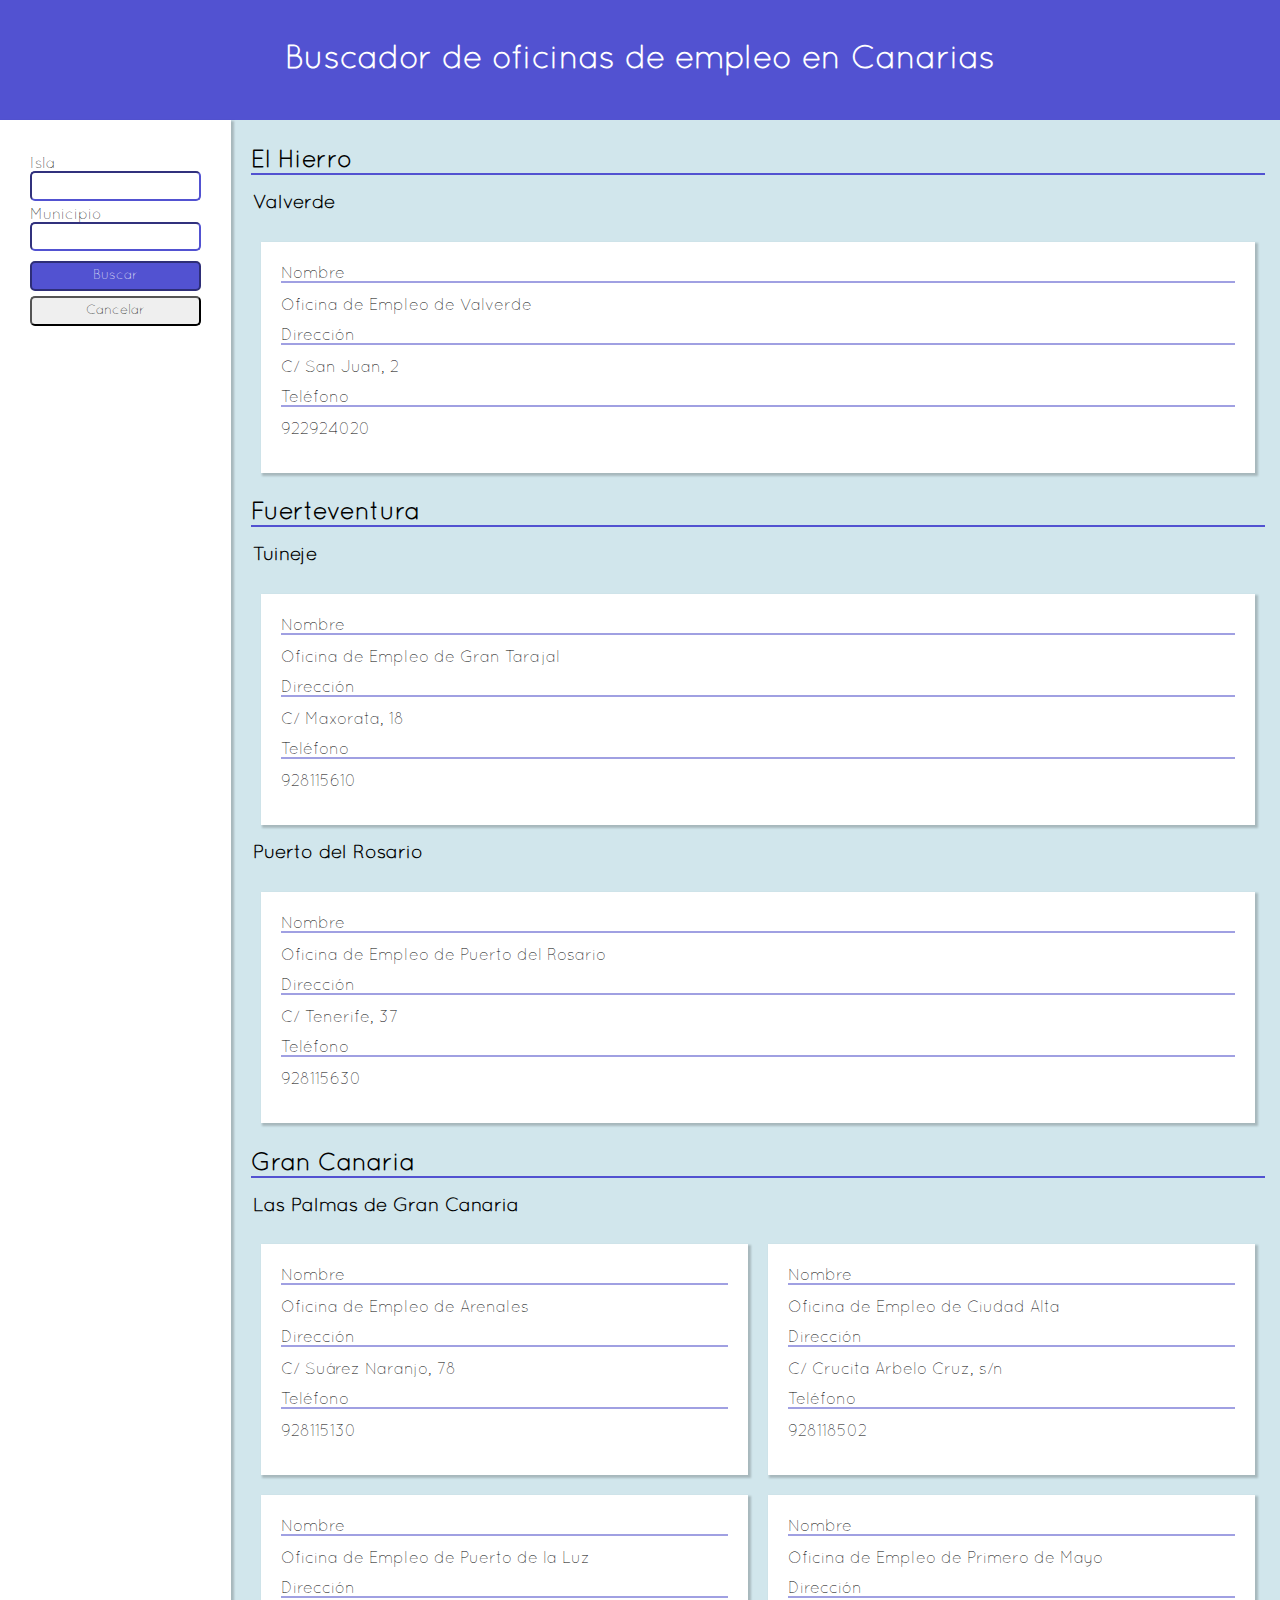
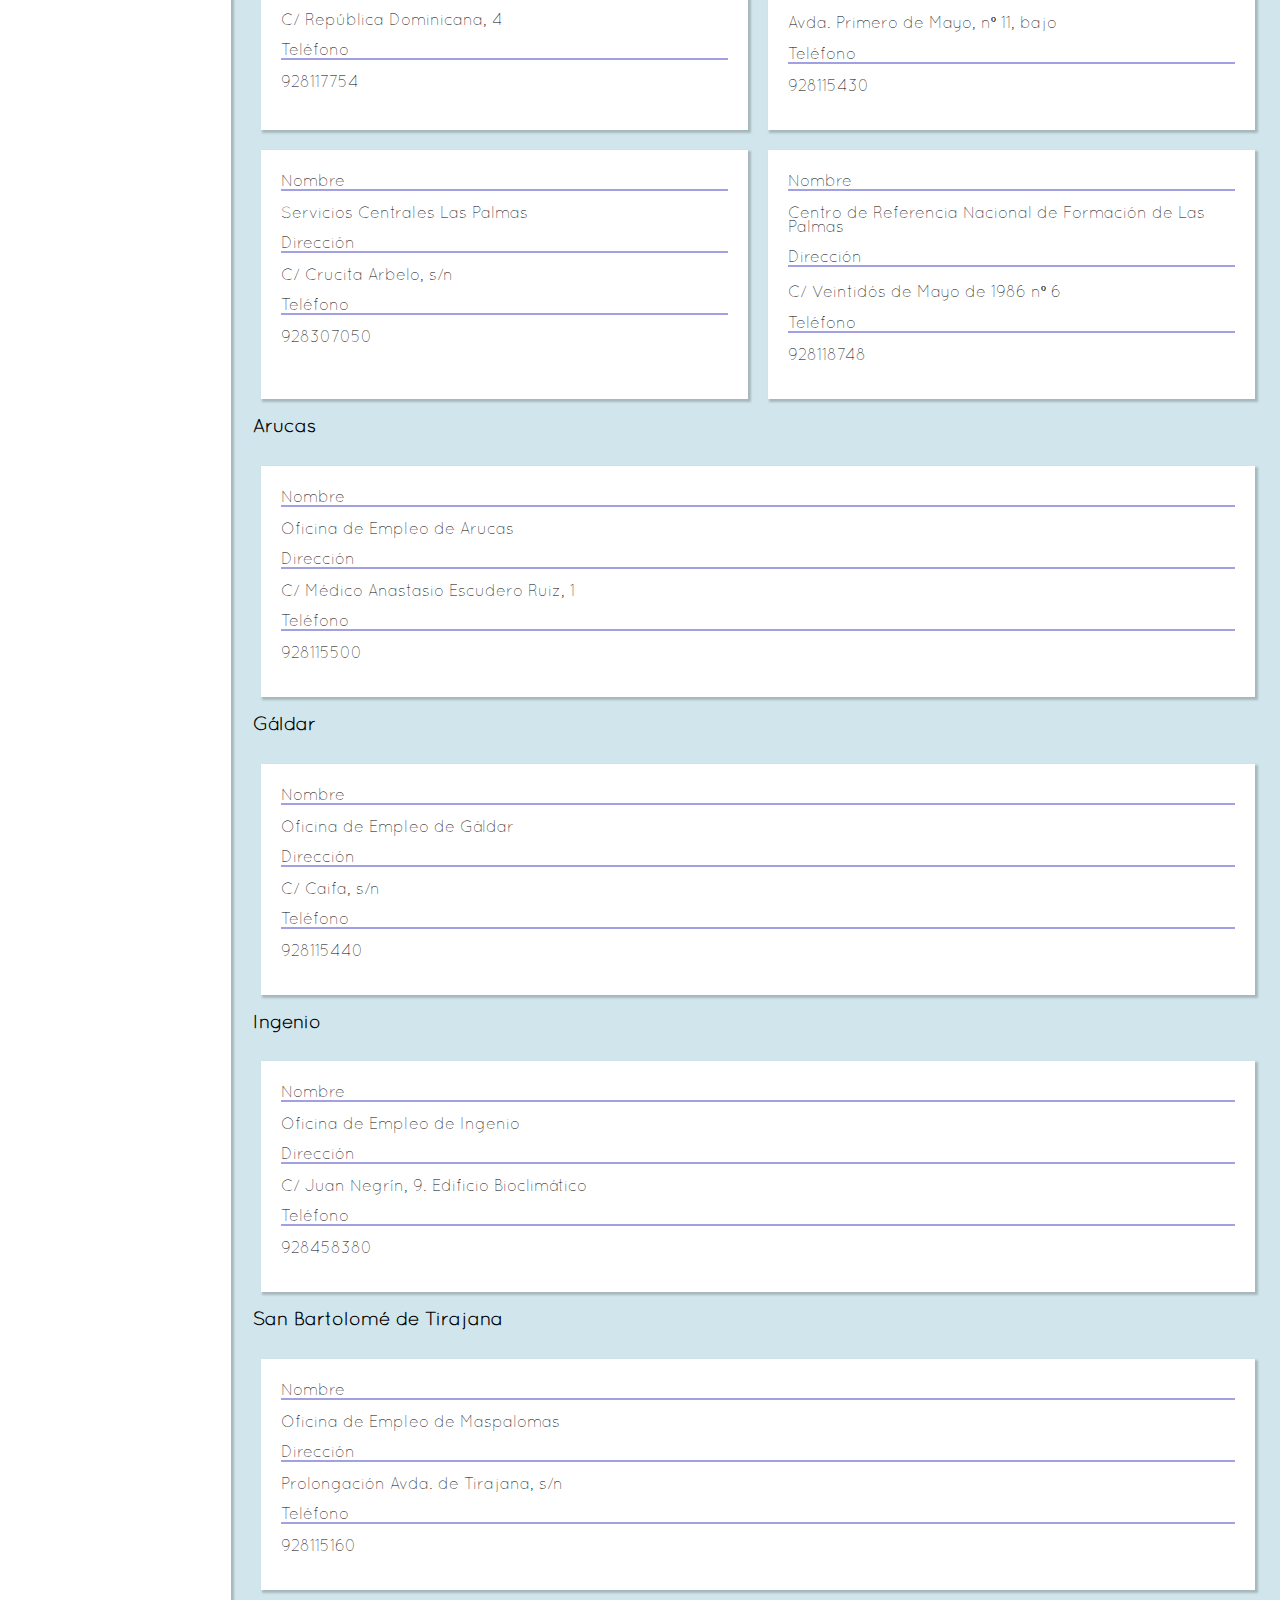
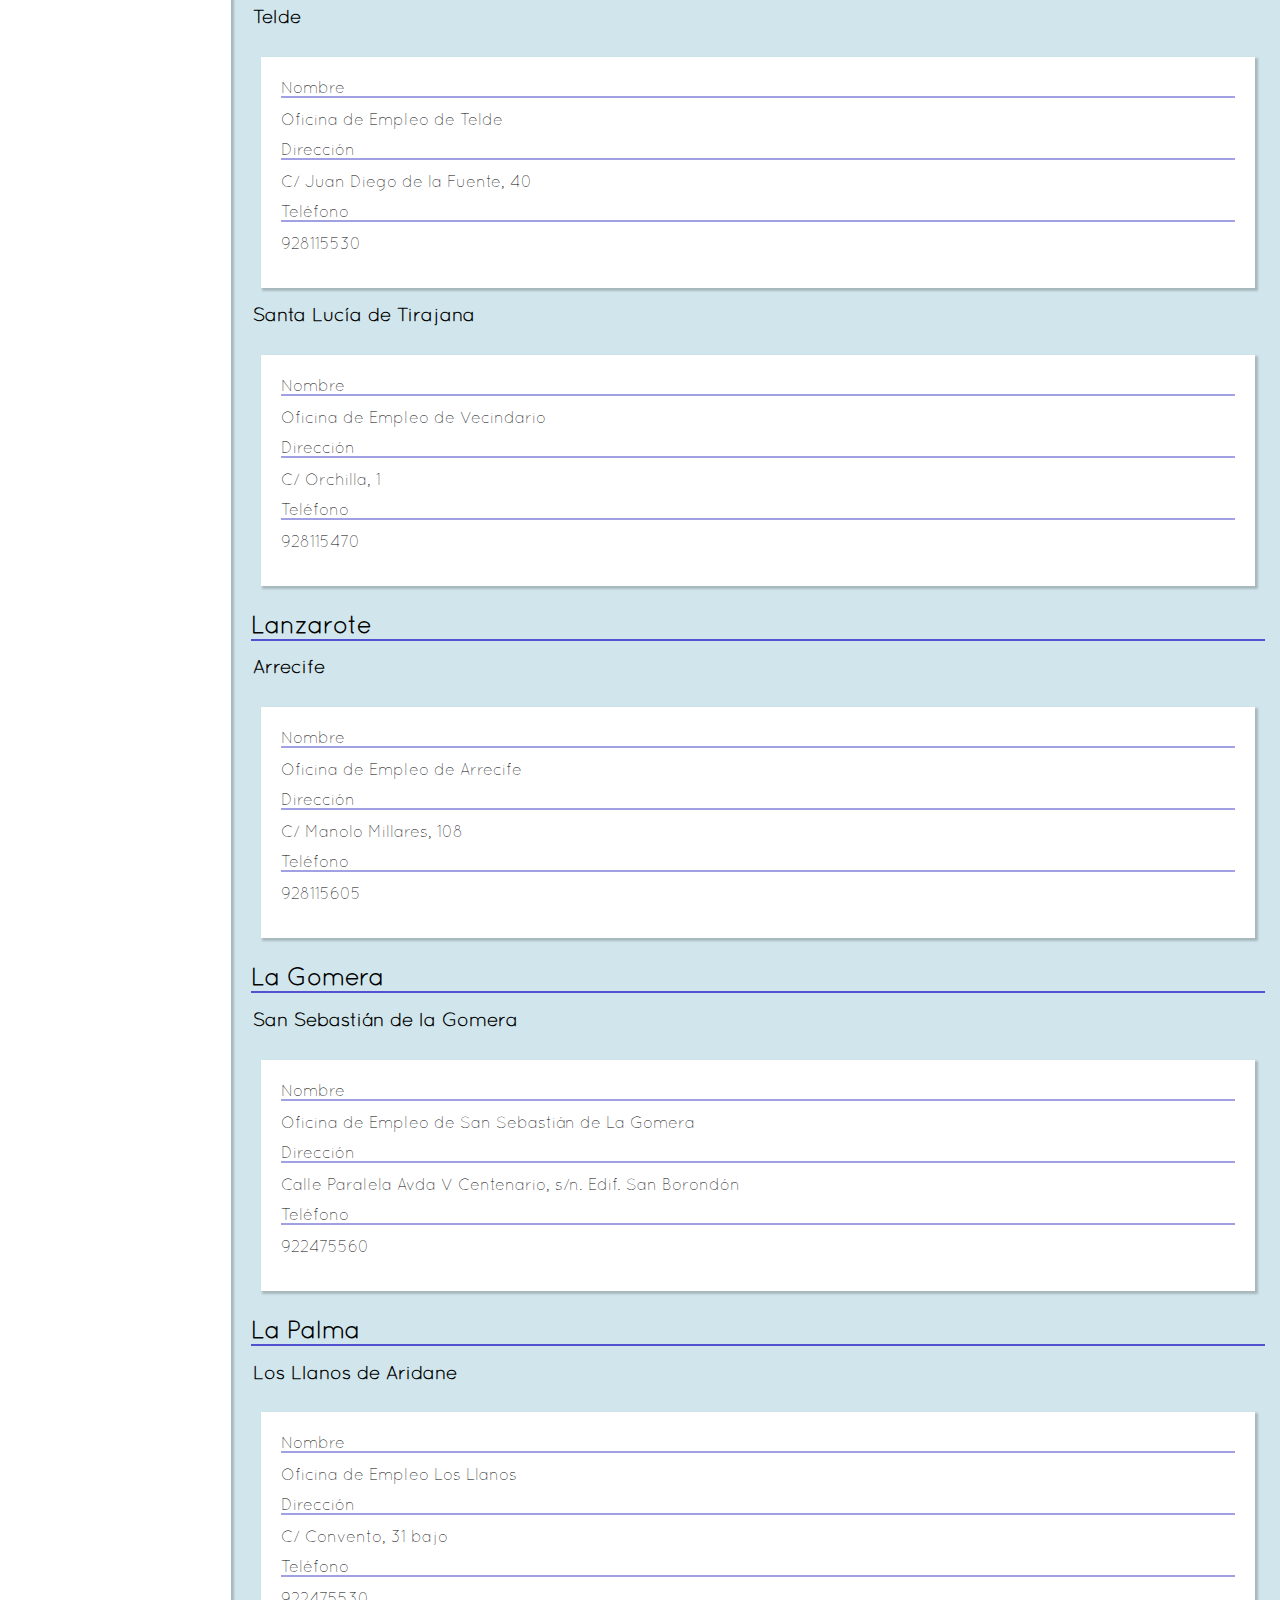
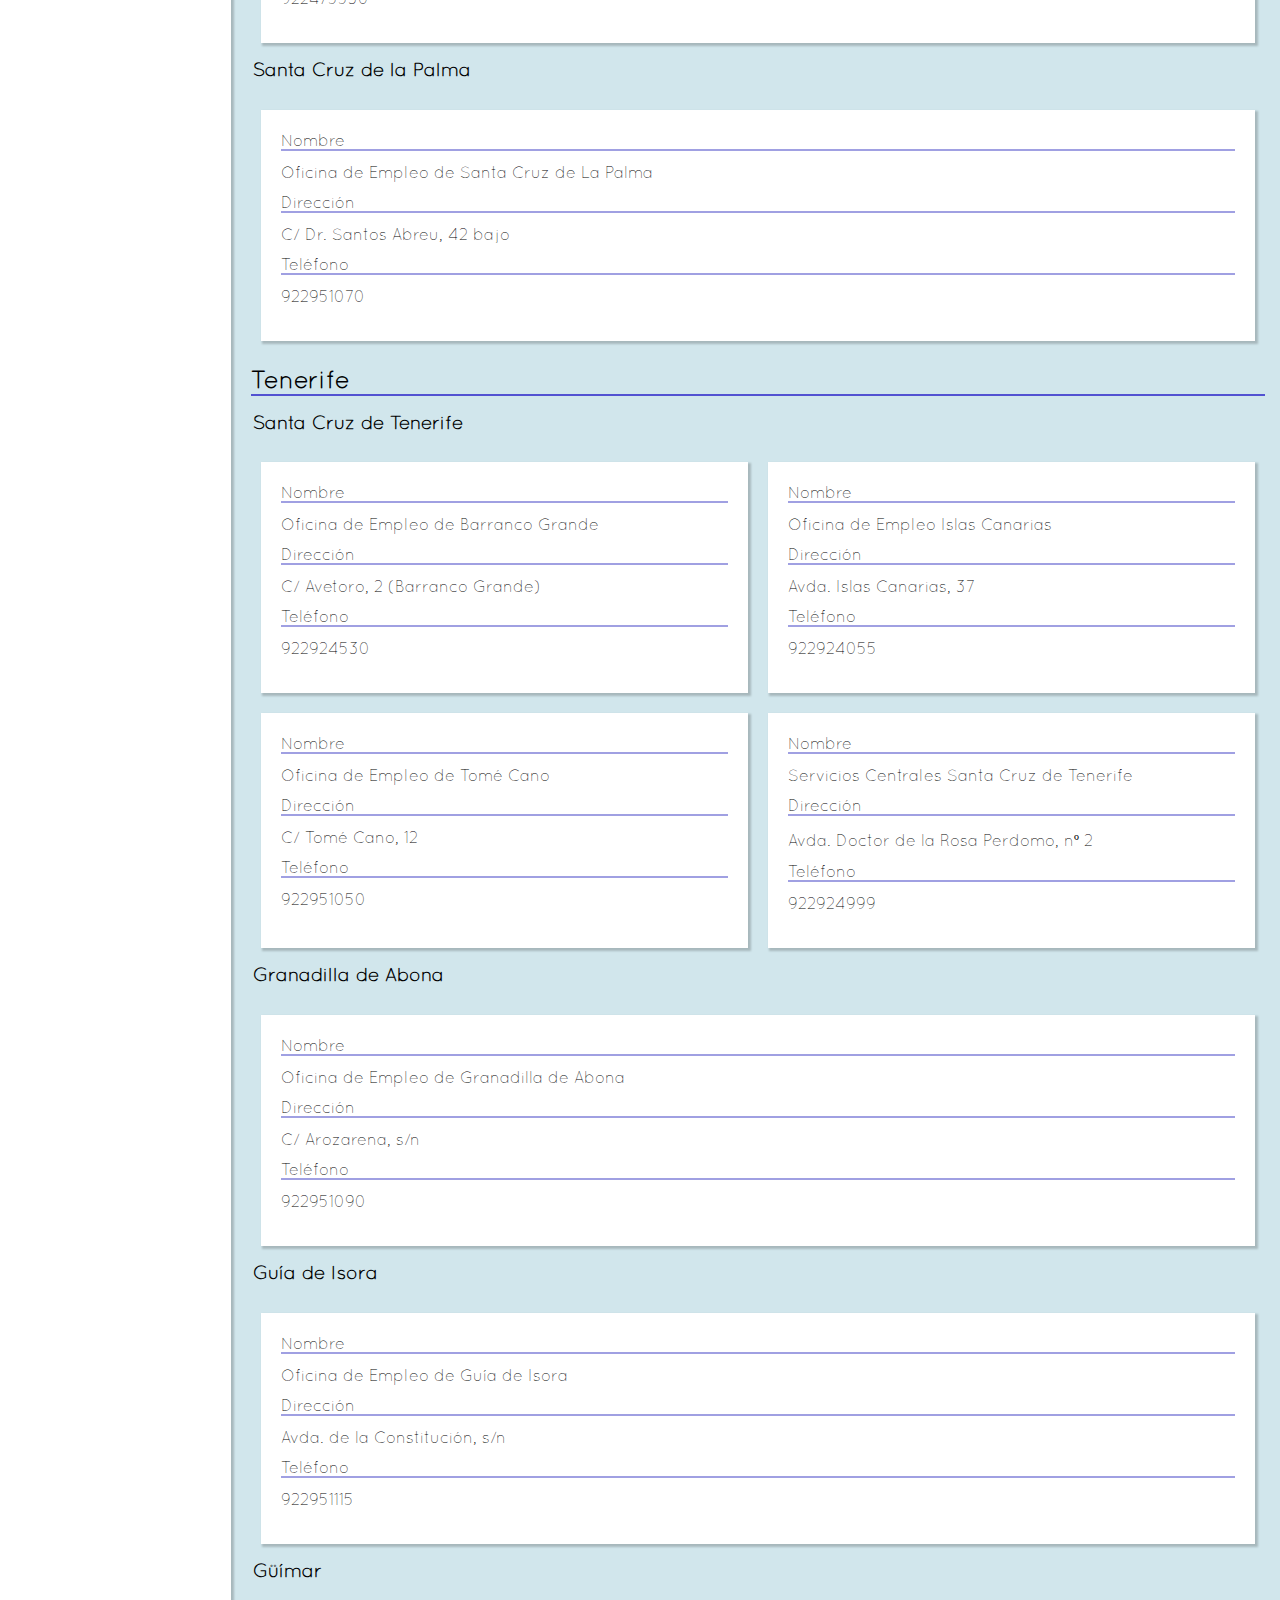
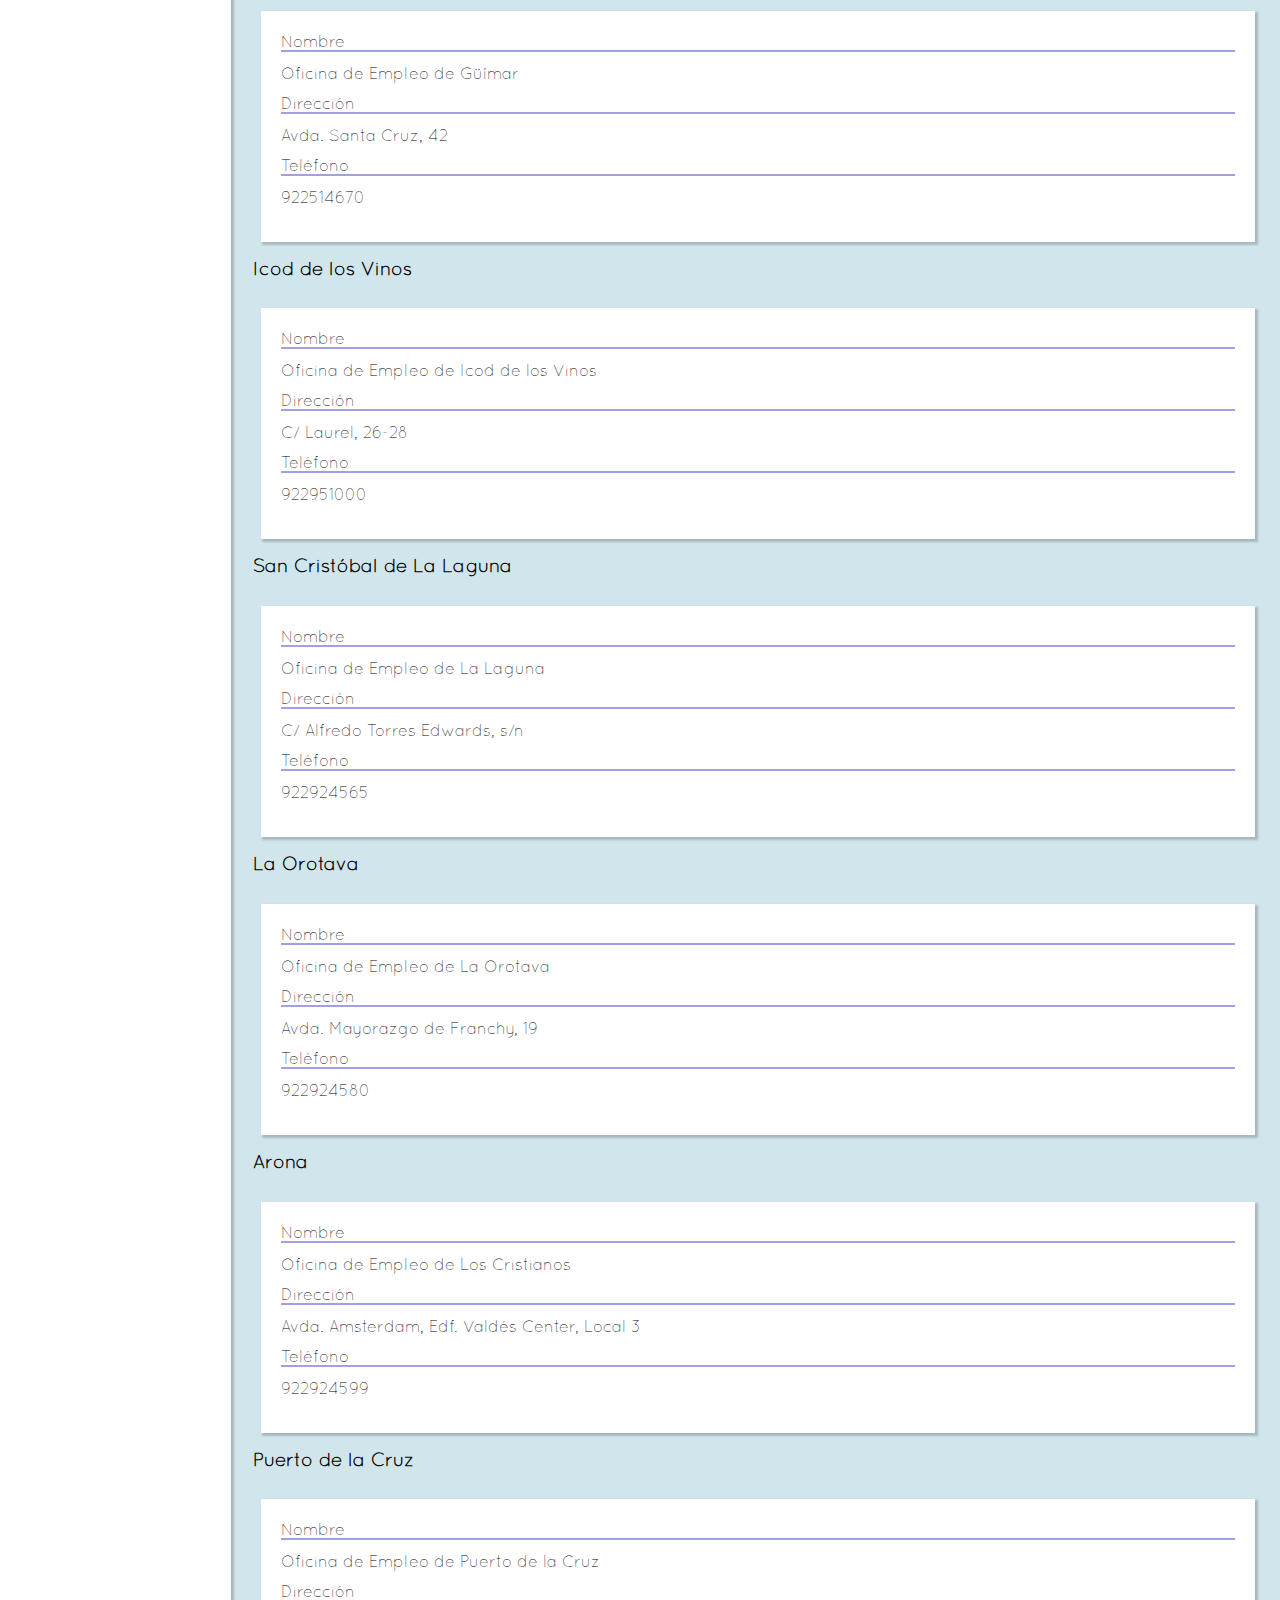
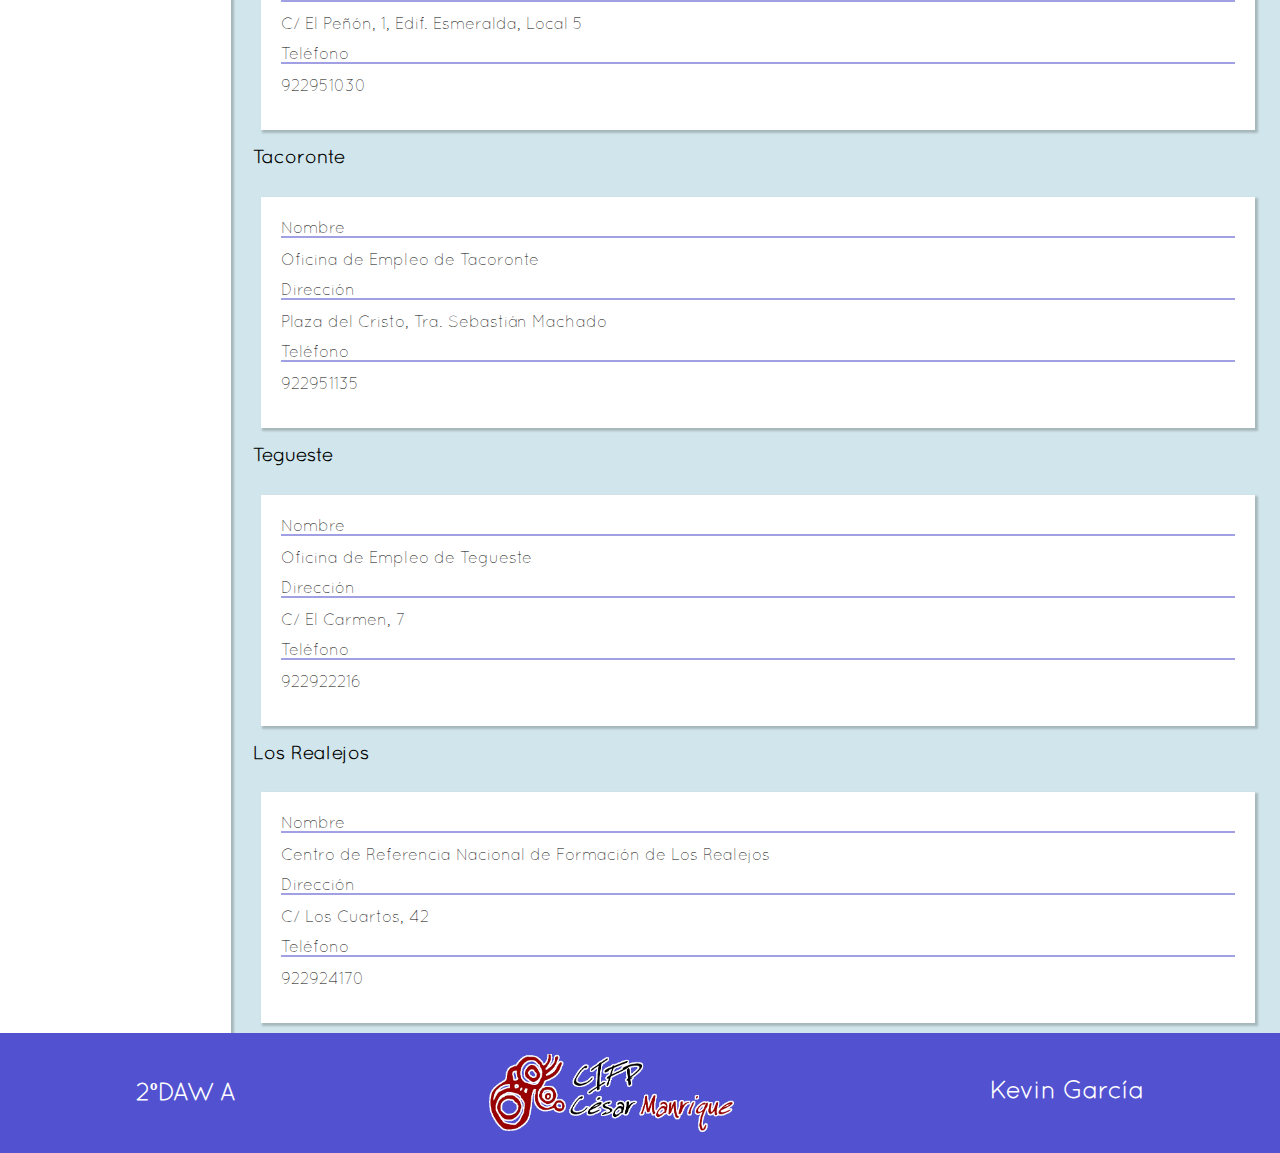
<file: index.html>
<!DOCTYPE html>
<html lang="es">

<head>
    <meta charset="UTF-8">
    <meta name="viewport" content="width=device-width, initial-scale=1.0">
    <link rel="stylesheet" href="./css/main.css">
    <title>U04P01: Oficinas de empleo de Canarias</title>
</head>

<body>
    <header>
        <h1>Buscador de oficinas de empleo en Canarias</h1>
    </header>
    <nav>
        <div class="busqueda">
            <label>Isla</label>
            <input type="text" minlength="5" id="isla">
            <label>Municipio</label>
            <input type="text" minlength="5" id="municipio">
        </div>
        <div class="botones">
            <button type="button" id="bBuscar" class="botonEspe">Buscar</button>
            <button type="button" id="bCancelar">Cancelar</button>
        </div>
    </nav>
    <main id="contenido">

    </main>
    <footer>
        <h2>2ºDAW A</h2><img src="./img/logo.png">
        <h2>Kevin García</h2>
    </footer>
    <script src="./js/main.js" type="module"></script>
</body>

</html>
</file>
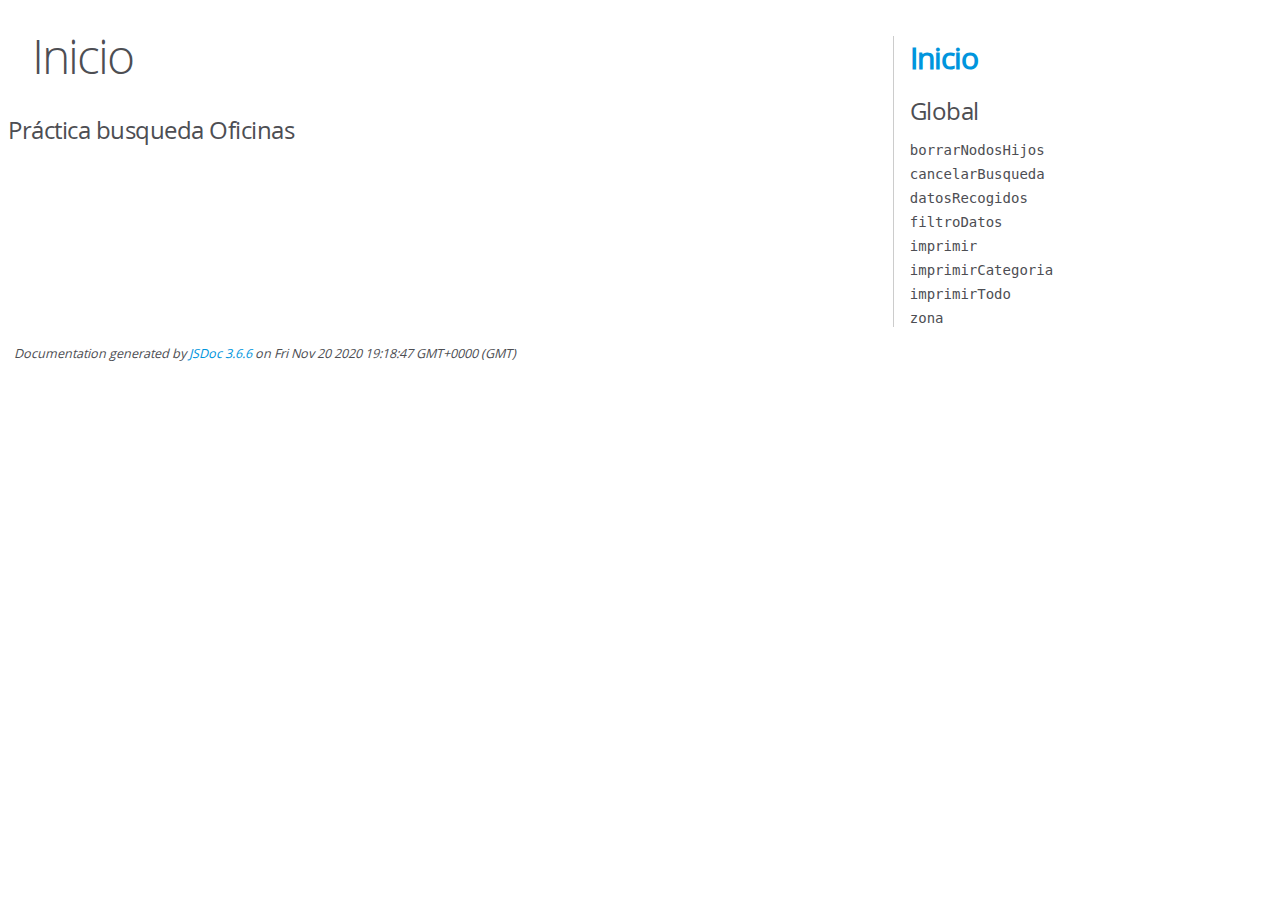
<file: out/index.html>
<!DOCTYPE html>
<html lang="en">
<head>
    <meta charset="utf-8">
    <title>JSDoc: Home</title>

    <script src="scripts/prettify/prettify.js"> </script>
    <script src="scripts/prettify/lang-css.js"> </script>
    <!--[if lt IE 9]>
      <script src="//html5shiv.googlecode.com/svn/trunk/html5.js"></script>
    <![endif]-->
    <link type="text/css" rel="stylesheet" href="styles/prettify-tomorrow.css">
    <link type="text/css" rel="stylesheet" href="styles/jsdoc-default.css">
</head>

<body>

<div id="main">
    <h1 class="page-title">Inicio</h1>
    <h3>Práctica busqueda Oficinas</h3>
</div>

<nav>
    <h2><a href="index.html">Inicio</a></h2><h3>Global</h3><ul><li><a href="global.html#borrarNodosHijos">borrarNodosHijos</a></li><li><a href="global.html#cancelarBusqueda">cancelarBusqueda</a></li><li><a href="global.html#datosRecogidos">datosRecogidos</a></li><li><a href="global.html#filtroDatos">filtroDatos</a></li><li><a href="global.html#imprimir">imprimir</a></li><li><a href="global.html#imprimirCategoria">imprimirCategoria</a></li><li><a href="global.html#imprimirTodo">imprimirTodo</a></li><li><a href="global.html#zona">zona</a></li></ul>
</nav>

<br class="clear">

<footer>
    Documentation generated by <a href="https://github.com/jsdoc/jsdoc">JSDoc 3.6.6</a> on Fri Nov 20 2020 19:18:47 GMT+0000 (GMT)
</footer>

<script> prettyPrint(); </script>
<script src="scripts/linenumber.js"> </script>
</body>
</html>
</file>
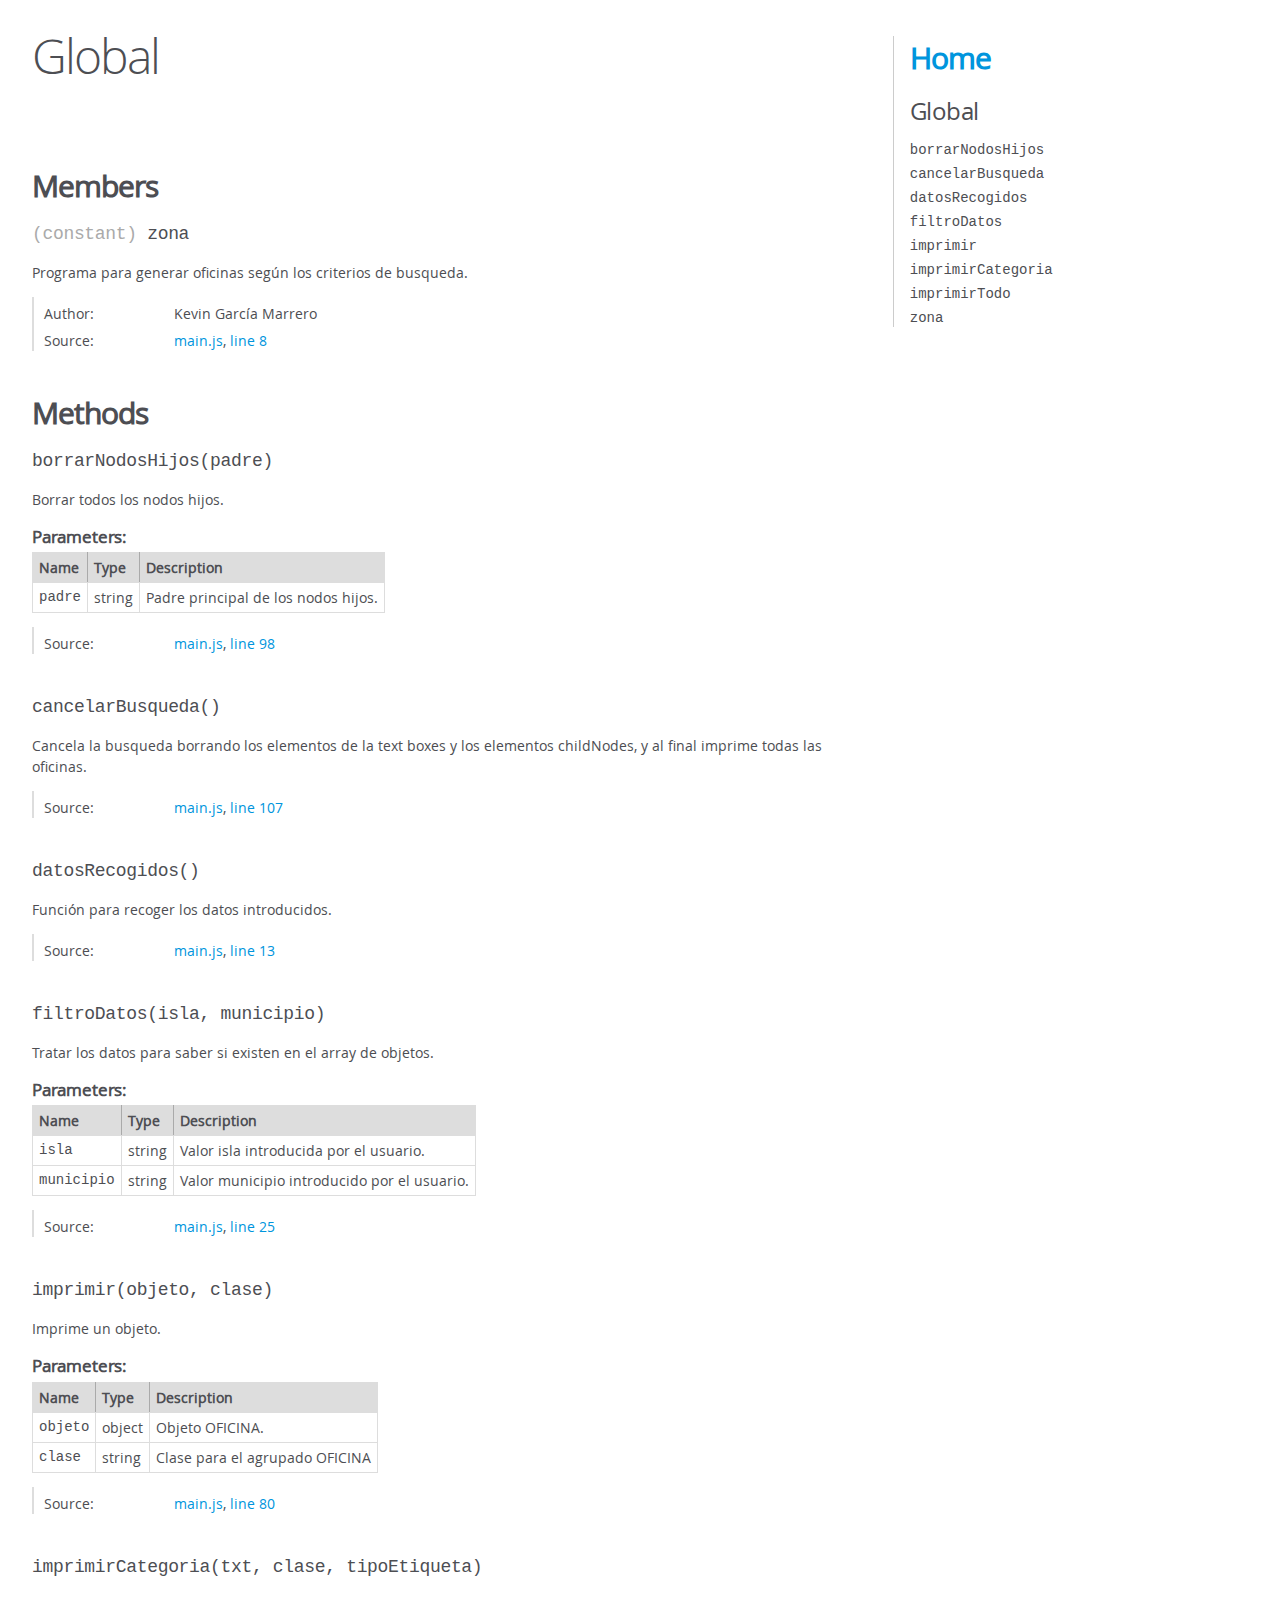
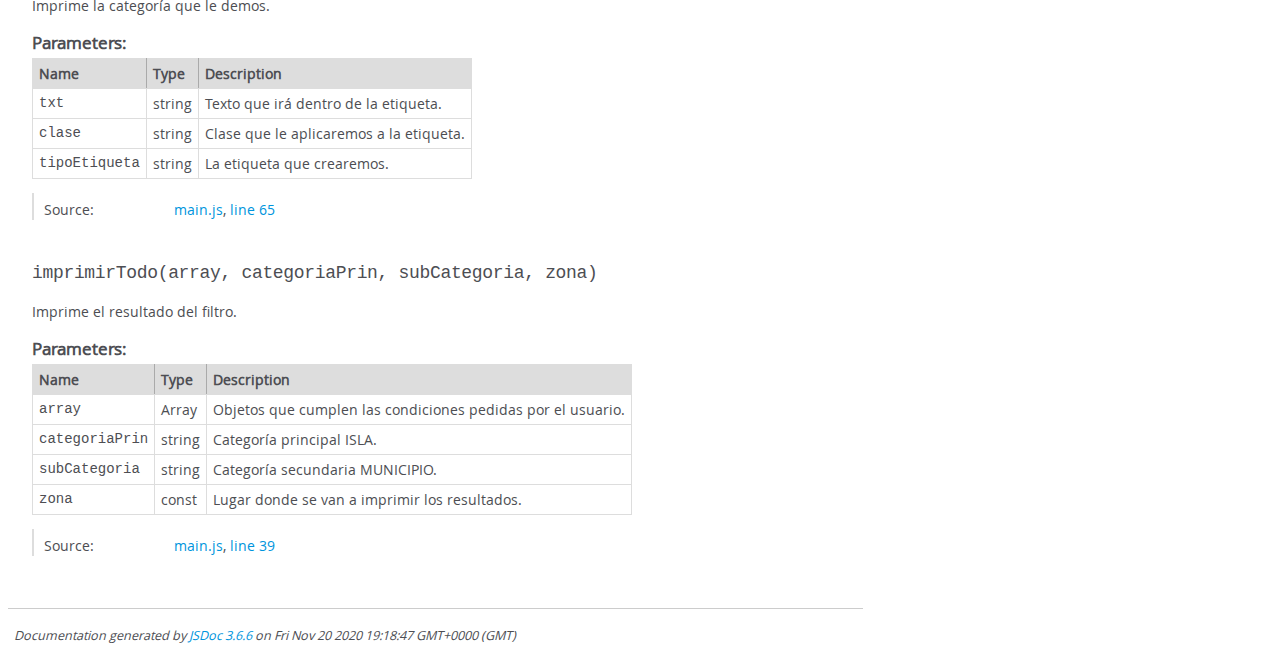
<file: out/global.html>
<!DOCTYPE html>
<html lang="en">
<head>
    <meta charset="utf-8">
    <title>JSDoc: Global</title>

    <script src="scripts/prettify/prettify.js"> </script>
    <script src="scripts/prettify/lang-css.js"> </script>
    <!--[if lt IE 9]>
      <script src="//html5shiv.googlecode.com/svn/trunk/html5.js"></script>
    <![endif]-->
    <link type="text/css" rel="stylesheet" href="styles/prettify-tomorrow.css">
    <link type="text/css" rel="stylesheet" href="styles/jsdoc-default.css">
</head>

<body>

<div id="main">

    <h1 class="page-title">Global</h1>

    




<section>

<header>
    
        <h2></h2>
        
    
</header>

<article>
    <div class="container-overview">
    
        

        


<dl class="details">

    

    

    

    

    

    

    

    

    

    

    

    

    

    

    

    
</dl>


        
    
    </div>

    

    

    

    

    

    

    
        <h3 class="subsection-title">Members</h3>

        
            
<h4 class="name" id="zona"><span class="type-signature">(constant) </span>zona<span class="type-signature"></span></h4>




<div class="description">
    Programa para generar oficinas según los criterios de busqueda.
</div>







<dl class="details">

    

    

    

    

    

    

    

    

    
    <dt class="tag-author">Author:</dt>
    <dd class="tag-author">
        <ul>
            <li>Kevin García Marrero</li>
        </ul>
    </dd>
    

    

    

    

    
    <dt class="tag-source">Source:</dt>
    <dd class="tag-source"><ul class="dummy"><li>
        <a href="main.js.html">main.js</a>, <a href="main.js.html#line8">line 8</a>
    </li></ul></dd>
    

    

    

    
</dl>






        
    

    
        <h3 class="subsection-title">Methods</h3>

        
            

    

    
    <h4 class="name" id="borrarNodosHijos"><span class="type-signature"></span>borrarNodosHijos<span class="signature">(padre)</span><span class="type-signature"></span></h4>
    

    



<div class="description">
    Borrar todos los nodos hijos.
</div>









    <h5>Parameters:</h5>
    

<table class="params">
    <thead>
    <tr>
        
        <th>Name</th>
        

        <th>Type</th>

        

        

        <th class="last">Description</th>
    </tr>
    </thead>

    <tbody>
    

        <tr>
            
                <td class="name"><code>padre</code></td>
            

            <td class="type">
            
                
<span class="param-type">string</span>


            
            </td>

            

            

            <td class="description last">Padre principal de los nodos hijos.</td>
        </tr>

    
    </tbody>
</table>






<dl class="details">

    

    

    

    

    

    

    

    

    

    

    

    

    
    <dt class="tag-source">Source:</dt>
    <dd class="tag-source"><ul class="dummy"><li>
        <a href="main.js.html">main.js</a>, <a href="main.js.html#line98">line 98</a>
    </li></ul></dd>
    

    

    

    
</dl>




















        
            

    

    
    <h4 class="name" id="cancelarBusqueda"><span class="type-signature"></span>cancelarBusqueda<span class="signature">()</span><span class="type-signature"></span></h4>
    

    



<div class="description">
    Cancela la busqueda borrando los elementos de la text boxes y los elementos childNodes, y al final imprime todas las oficinas.
</div>













<dl class="details">

    

    

    

    

    

    

    

    

    

    

    

    

    
    <dt class="tag-source">Source:</dt>
    <dd class="tag-source"><ul class="dummy"><li>
        <a href="main.js.html">main.js</a>, <a href="main.js.html#line107">line 107</a>
    </li></ul></dd>
    

    

    

    
</dl>




















        
            

    

    
    <h4 class="name" id="datosRecogidos"><span class="type-signature"></span>datosRecogidos<span class="signature">()</span><span class="type-signature"></span></h4>
    

    



<div class="description">
    Función para recoger los datos introducidos.
</div>













<dl class="details">

    

    

    

    

    

    

    

    

    

    

    

    

    
    <dt class="tag-source">Source:</dt>
    <dd class="tag-source"><ul class="dummy"><li>
        <a href="main.js.html">main.js</a>, <a href="main.js.html#line13">line 13</a>
    </li></ul></dd>
    

    

    

    
</dl>




















        
            

    

    
    <h4 class="name" id="filtroDatos"><span class="type-signature"></span>filtroDatos<span class="signature">(isla, municipio)</span><span class="type-signature"></span></h4>
    

    



<div class="description">
    Tratar los datos para saber si existen en el array de objetos.
</div>









    <h5>Parameters:</h5>
    

<table class="params">
    <thead>
    <tr>
        
        <th>Name</th>
        

        <th>Type</th>

        

        

        <th class="last">Description</th>
    </tr>
    </thead>

    <tbody>
    

        <tr>
            
                <td class="name"><code>isla</code></td>
            

            <td class="type">
            
                
<span class="param-type">string</span>


            
            </td>

            

            

            <td class="description last">Valor isla introducida por el usuario.</td>
        </tr>

    

        <tr>
            
                <td class="name"><code>municipio</code></td>
            

            <td class="type">
            
                
<span class="param-type">string</span>


            
            </td>

            

            

            <td class="description last">Valor municipio introducido por el usuario.</td>
        </tr>

    
    </tbody>
</table>






<dl class="details">

    

    

    

    

    

    

    

    

    

    

    

    

    
    <dt class="tag-source">Source:</dt>
    <dd class="tag-source"><ul class="dummy"><li>
        <a href="main.js.html">main.js</a>, <a href="main.js.html#line25">line 25</a>
    </li></ul></dd>
    

    

    

    
</dl>




















        
            

    

    
    <h4 class="name" id="imprimir"><span class="type-signature"></span>imprimir<span class="signature">(objeto, clase)</span><span class="type-signature"></span></h4>
    

    



<div class="description">
    Imprime un objeto.
</div>









    <h5>Parameters:</h5>
    

<table class="params">
    <thead>
    <tr>
        
        <th>Name</th>
        

        <th>Type</th>

        

        

        <th class="last">Description</th>
    </tr>
    </thead>

    <tbody>
    

        <tr>
            
                <td class="name"><code>objeto</code></td>
            

            <td class="type">
            
                
<span class="param-type">object</span>


            
            </td>

            

            

            <td class="description last">Objeto OFICINA.</td>
        </tr>

    

        <tr>
            
                <td class="name"><code>clase</code></td>
            

            <td class="type">
            
                
<span class="param-type">string</span>


            
            </td>

            

            

            <td class="description last">Clase para el agrupado OFICINA</td>
        </tr>

    
    </tbody>
</table>






<dl class="details">

    

    

    

    

    

    

    

    

    

    

    

    

    
    <dt class="tag-source">Source:</dt>
    <dd class="tag-source"><ul class="dummy"><li>
        <a href="main.js.html">main.js</a>, <a href="main.js.html#line80">line 80</a>
    </li></ul></dd>
    

    

    

    
</dl>




















        
            

    

    
    <h4 class="name" id="imprimirCategoria"><span class="type-signature"></span>imprimirCategoria<span class="signature">(txt, clase, tipoEtiqueta)</span><span class="type-signature"></span></h4>
    

    



<div class="description">
    Imprime la categoría que le demos.
</div>









    <h5>Parameters:</h5>
    

<table class="params">
    <thead>
    <tr>
        
        <th>Name</th>
        

        <th>Type</th>

        

        

        <th class="last">Description</th>
    </tr>
    </thead>

    <tbody>
    

        <tr>
            
                <td class="name"><code>txt</code></td>
            

            <td class="type">
            
                
<span class="param-type">string</span>


            
            </td>

            

            

            <td class="description last">Texto que irá dentro de la etiqueta.</td>
        </tr>

    

        <tr>
            
                <td class="name"><code>clase</code></td>
            

            <td class="type">
            
                
<span class="param-type">string</span>


            
            </td>

            

            

            <td class="description last">Clase que le aplicaremos a la etiqueta.</td>
        </tr>

    

        <tr>
            
                <td class="name"><code>tipoEtiqueta</code></td>
            

            <td class="type">
            
                
<span class="param-type">string</span>


            
            </td>

            

            

            <td class="description last">La etiqueta que crearemos.</td>
        </tr>

    
    </tbody>
</table>






<dl class="details">

    

    

    

    

    

    

    

    

    

    

    

    

    
    <dt class="tag-source">Source:</dt>
    <dd class="tag-source"><ul class="dummy"><li>
        <a href="main.js.html">main.js</a>, <a href="main.js.html#line65">line 65</a>
    </li></ul></dd>
    

    

    

    
</dl>




















        
            

    

    
    <h4 class="name" id="imprimirTodo"><span class="type-signature"></span>imprimirTodo<span class="signature">(array, categoriaPrin, subCategoria, zona)</span><span class="type-signature"></span></h4>
    

    



<div class="description">
    Imprime el resultado del filtro.
</div>









    <h5>Parameters:</h5>
    

<table class="params">
    <thead>
    <tr>
        
        <th>Name</th>
        

        <th>Type</th>

        

        

        <th class="last">Description</th>
    </tr>
    </thead>

    <tbody>
    

        <tr>
            
                <td class="name"><code>array</code></td>
            

            <td class="type">
            
                
<span class="param-type">Array</span>


            
            </td>

            

            

            <td class="description last">Objetos que cumplen las condiciones pedidas por el usuario.</td>
        </tr>

    

        <tr>
            
                <td class="name"><code>categoriaPrin</code></td>
            

            <td class="type">
            
                
<span class="param-type">string</span>


            
            </td>

            

            

            <td class="description last">Categoría principal ISLA.</td>
        </tr>

    

        <tr>
            
                <td class="name"><code>subCategoria</code></td>
            

            <td class="type">
            
                
<span class="param-type">string</span>


            
            </td>

            

            

            <td class="description last">Categoría secundaria MUNICIPIO.</td>
        </tr>

    

        <tr>
            
                <td class="name"><code>zona</code></td>
            

            <td class="type">
            
                
<span class="param-type">const</span>


            
            </td>

            

            

            <td class="description last">Lugar donde se van a imprimir los resultados.</td>
        </tr>

    
    </tbody>
</table>






<dl class="details">

    

    

    

    

    

    

    

    

    

    

    

    

    
    <dt class="tag-source">Source:</dt>
    <dd class="tag-source"><ul class="dummy"><li>
        <a href="main.js.html">main.js</a>, <a href="main.js.html#line39">line 39</a>
    </li></ul></dd>
    

    

    

    
</dl>




















        
    

    

    
</article>

</section>




</div>

<nav>
    <h2><a href="index.html">Home</a></h2><h3>Global</h3><ul><li><a href="global.html#borrarNodosHijos">borrarNodosHijos</a></li><li><a href="global.html#cancelarBusqueda">cancelarBusqueda</a></li><li><a href="global.html#datosRecogidos">datosRecogidos</a></li><li><a href="global.html#filtroDatos">filtroDatos</a></li><li><a href="global.html#imprimir">imprimir</a></li><li><a href="global.html#imprimirCategoria">imprimirCategoria</a></li><li><a href="global.html#imprimirTodo">imprimirTodo</a></li><li><a href="global.html#zona">zona</a></li></ul>
</nav>

<br class="clear">

<footer>
    Documentation generated by <a href="https://github.com/jsdoc/jsdoc">JSDoc 3.6.6</a> on Fri Nov 20 2020 19:18:47 GMT+0000 (GMT)
</footer>

<script> prettyPrint(); </script>
<script src="scripts/linenumber.js"> </script>
</body>
</html>
</file>
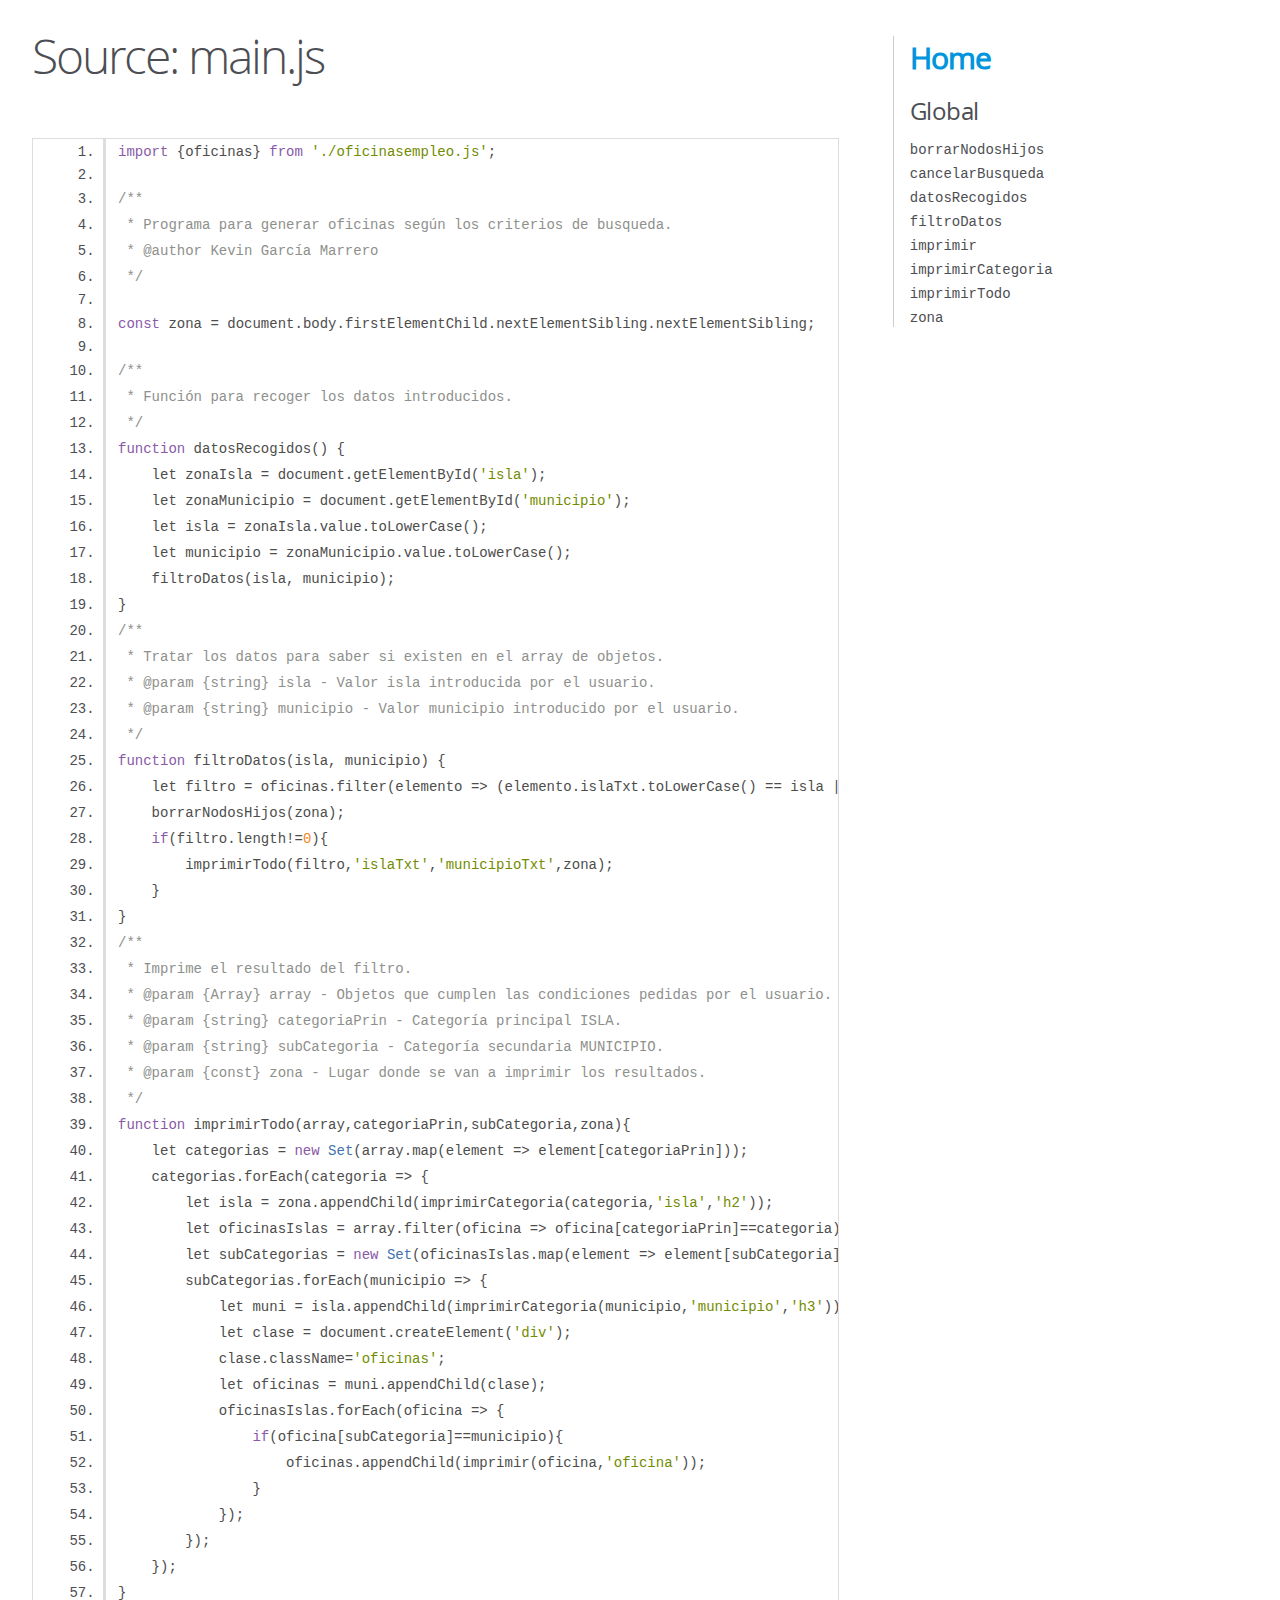
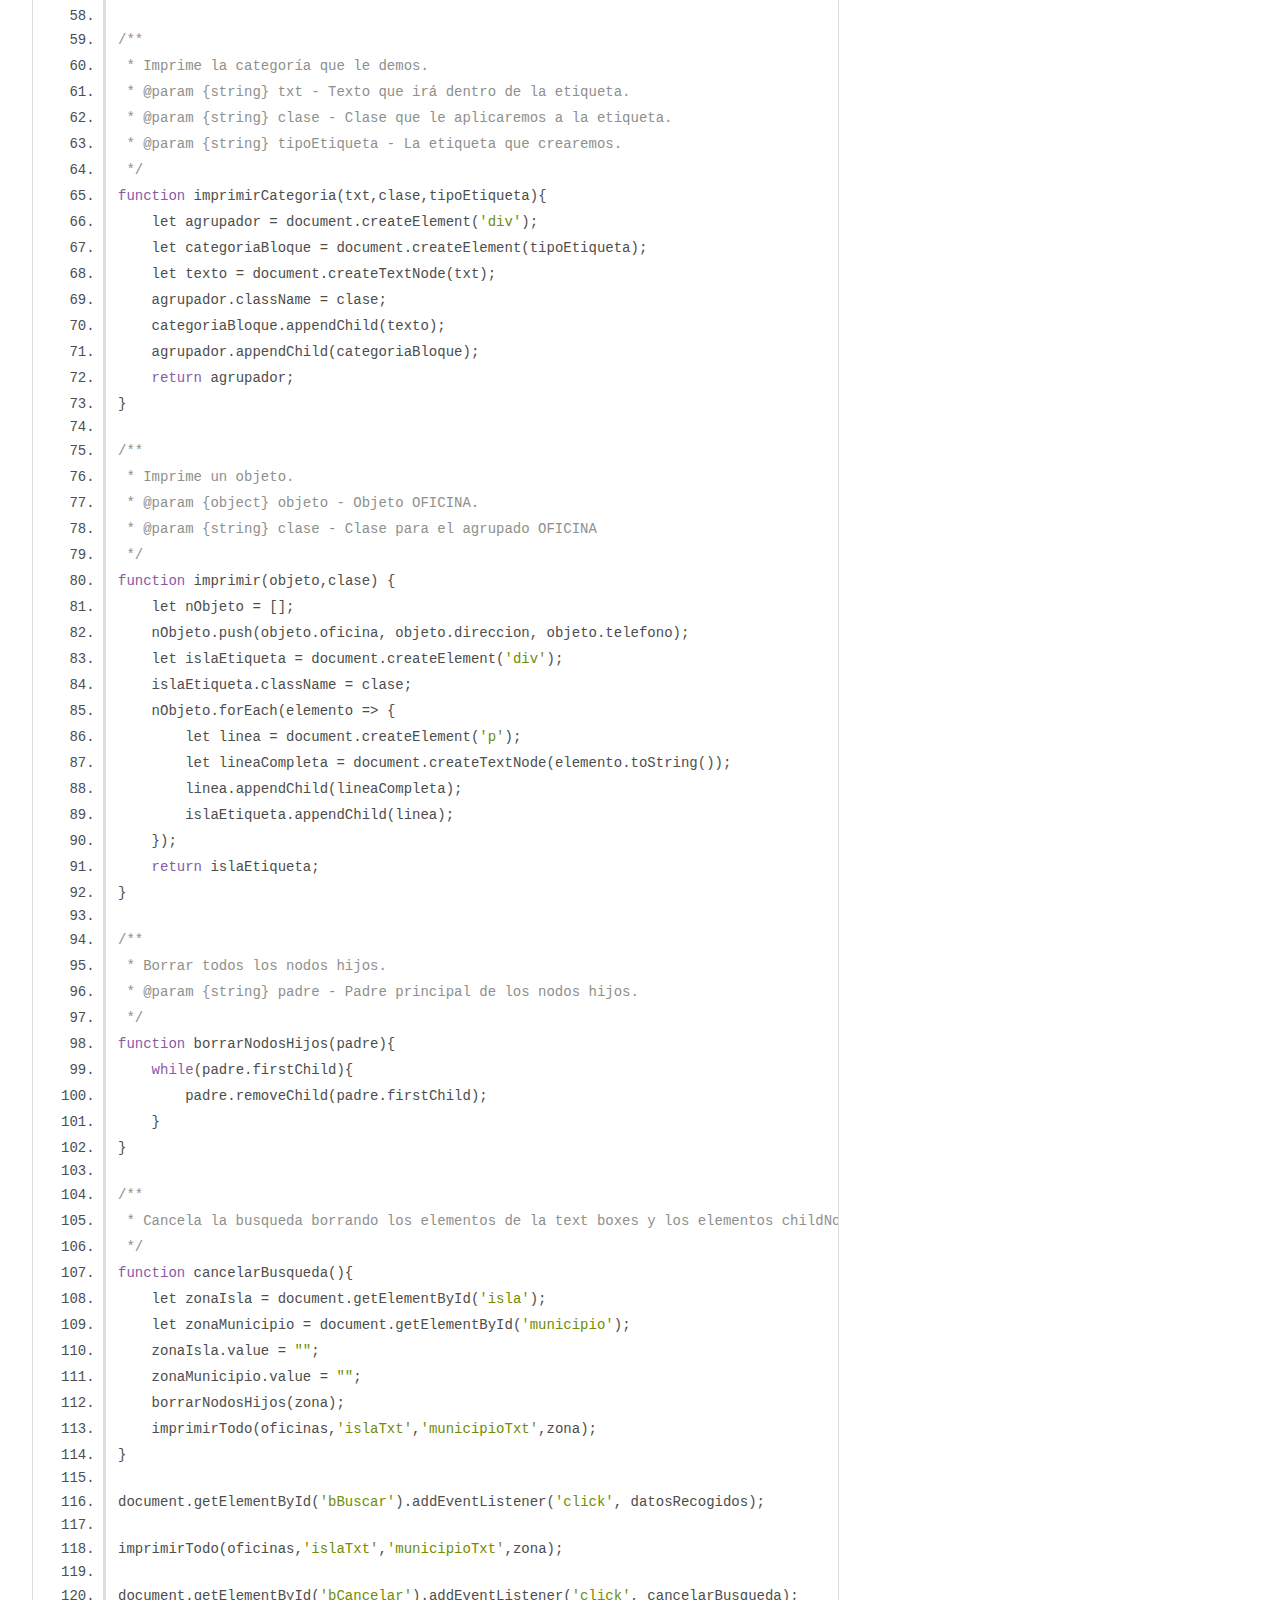
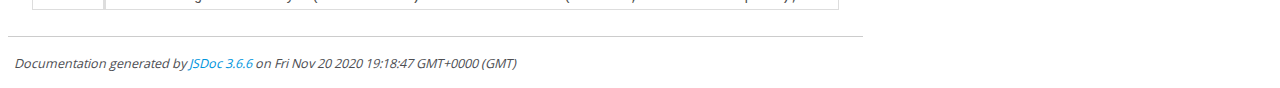
<file: out/main.js.html>
<!DOCTYPE html>
<html lang="en">
<head>
    <meta charset="utf-8">
    <title>JSDoc: Source: main.js</title>

    <script src="scripts/prettify/prettify.js"> </script>
    <script src="scripts/prettify/lang-css.js"> </script>
    <!--[if lt IE 9]>
      <script src="//html5shiv.googlecode.com/svn/trunk/html5.js"></script>
    <![endif]-->
    <link type="text/css" rel="stylesheet" href="styles/prettify-tomorrow.css">
    <link type="text/css" rel="stylesheet" href="styles/jsdoc-default.css">
</head>

<body>

<div id="main">

    <h1 class="page-title">Source: main.js</h1>

    



    
    <section>
        <article>
            <pre class="prettyprint source linenums"><code>import {oficinas} from './oficinasempleo.js';

/**
 * Programa para generar oficinas según los criterios de busqueda.
 * @author Kevin García Marrero
 */

const zona = document.body.firstElementChild.nextElementSibling.nextElementSibling;

/**
 * Función para recoger los datos introducidos.
 */
function datosRecogidos() {
    let zonaIsla = document.getElementById('isla');
    let zonaMunicipio = document.getElementById('municipio');
    let isla = zonaIsla.value.toLowerCase();
    let municipio = zonaMunicipio.value.toLowerCase();
    filtroDatos(isla, municipio);
}
/**
 * Tratar los datos para saber si existen en el array de objetos.
 * @param {string} isla - Valor isla introducida por el usuario.
 * @param {string} municipio - Valor municipio introducido por el usuario.
 */
function filtroDatos(isla, municipio) {
    let filtro = oficinas.filter(elemento => (elemento.islaTxt.toLowerCase() == isla || elemento.municipioTxt.toLowerCase() == municipio));
    borrarNodosHijos(zona);
    if(filtro.length!=0){
        imprimirTodo(filtro,'islaTxt','municipioTxt',zona);
    }
}
/**
 * Imprime el resultado del filtro.
 * @param {Array} array - Objetos que cumplen las condiciones pedidas por el usuario.
 * @param {string} categoriaPrin - Categoría principal ISLA.
 * @param {string} subCategoria - Categoría secundaria MUNICIPIO.
 * @param {const} zona - Lugar donde se van a imprimir los resultados.
 */
function imprimirTodo(array,categoriaPrin,subCategoria,zona){
    let categorias = new Set(array.map(element => element[categoriaPrin]));
    categorias.forEach(categoria => {
        let isla = zona.appendChild(imprimirCategoria(categoria,'isla','h2'));
        let oficinasIslas = array.filter(oficina => oficina[categoriaPrin]==categoria);
        let subCategorias = new Set(oficinasIslas.map(element => element[subCategoria]));
        subCategorias.forEach(municipio => {
            let muni = isla.appendChild(imprimirCategoria(municipio,'municipio','h3'));
            let clase = document.createElement('div');
            clase.className='oficinas';
            let oficinas = muni.appendChild(clase);
            oficinasIslas.forEach(oficina => {
                if(oficina[subCategoria]==municipio){
                    oficinas.appendChild(imprimir(oficina,'oficina'));
                }
            });
        });
    });
}

/**
 * Imprime la categoría que le demos.
 * @param {string} txt - Texto que irá dentro de la etiqueta.
 * @param {string} clase - Clase que le aplicaremos a la etiqueta.
 * @param {string} tipoEtiqueta - La etiqueta que crearemos.
 */
function imprimirCategoria(txt,clase,tipoEtiqueta){
    let agrupador = document.createElement('div');
    let categoriaBloque = document.createElement(tipoEtiqueta);
    let texto = document.createTextNode(txt);
    agrupador.className = clase;
    categoriaBloque.appendChild(texto);
    agrupador.appendChild(categoriaBloque);
    return agrupador;
}

/**
 * Imprime un objeto.
 * @param {object} objeto - Objeto OFICINA.
 * @param {string} clase - Clase para el agrupado OFICINA
 */
function imprimir(objeto,clase) {
    let nObjeto = [];
    nObjeto.push(objeto.oficina, objeto.direccion, objeto.telefono);
    let islaEtiqueta = document.createElement('div');
    islaEtiqueta.className = clase;
    nObjeto.forEach(elemento => {
        let linea = document.createElement('p');
        let lineaCompleta = document.createTextNode(elemento.toString());
        linea.appendChild(lineaCompleta);
        islaEtiqueta.appendChild(linea);
    });
    return islaEtiqueta;
}

/**
 * Borrar todos los nodos hijos.
 * @param {string} padre - Padre principal de los nodos hijos.
 */
function borrarNodosHijos(padre){
    while(padre.firstChild){
        padre.removeChild(padre.firstChild);
    }
}

/**
 * Cancela la busqueda borrando los elementos de la text boxes y los elementos childNodes, y al final imprime todas las oficinas.
 */
function cancelarBusqueda(){
    let zonaIsla = document.getElementById('isla');
    let zonaMunicipio = document.getElementById('municipio');
    zonaIsla.value = "";
    zonaMunicipio.value = "";
    borrarNodosHijos(zona);
    imprimirTodo(oficinas,'islaTxt','municipioTxt',zona);
}

document.getElementById('bBuscar').addEventListener('click', datosRecogidos);

imprimirTodo(oficinas,'islaTxt','municipioTxt',zona);

document.getElementById('bCancelar').addEventListener('click', cancelarBusqueda);</code></pre>
        </article>
    </section>




</div>

<nav>
    <h2><a href="index.html">Home</a></h2><h3>Global</h3><ul><li><a href="global.html#borrarNodosHijos">borrarNodosHijos</a></li><li><a href="global.html#cancelarBusqueda">cancelarBusqueda</a></li><li><a href="global.html#datosRecogidos">datosRecogidos</a></li><li><a href="global.html#filtroDatos">filtroDatos</a></li><li><a href="global.html#imprimir">imprimir</a></li><li><a href="global.html#imprimirCategoria">imprimirCategoria</a></li><li><a href="global.html#imprimirTodo">imprimirTodo</a></li><li><a href="global.html#zona">zona</a></li></ul>
</nav>

<br class="clear">

<footer>
    Documentation generated by <a href="https://github.com/jsdoc/jsdoc">JSDoc 3.6.6</a> on Fri Nov 20 2020 19:18:47 GMT+0000 (GMT)
</footer>

<script> prettyPrint(); </script>
<script src="scripts/linenumber.js"> </script>
</body>
</html>
</file>
<file: css/main.css>
@font-face {
    font-family: Quicksand;
    src: url(/font/Quicksand/Quicksand_Light.otf);
}

* {
    font-family: Quicksand;
}
main{
    margin-right: 15px;
    margin-top: 10px;
    margin-left: 20px;
}
.busqueda,.botones{
    display: flex;
    flex-direction: column;
}
.botones>[type="button"]{
    margin-bottom: 5px;
    border-radius: 5px;
    padding: 1%;
}
.busqueda>[type="text"]{
    border-radius: 5px;
    border-color:  rgb(82, 82, 209);
    padding: 1%;
}
.busqueda>[type="text"]:invalid{
    border: 2px solid red;
}
.botonEspe{
    background-color:  rgb(82, 82, 209);
    color: white;
    border: 2px solid rgb(46, 46, 119);
}
.botones{
    margin-top: 10px;
}
header,footer{
    background-color: rgb(82, 82, 209);
    display: flex;
    justify-content: center;
    align-items: center;
    text-align: center;
    padding: 10px;
    color: white;
}
.oficina>.tipo{
    border-bottom: 2px solid rgb(160, 160, 226)
}
.oficina{
    padding: 20px;
    background-color: white;
    margin-top: 5px;
    margin-bottom: 10px;
    box-shadow: 2px 2px 2px 1px rgba(0, 0, 0, 0.2);
}
.oficina>.tipo{
    margin-top: 5px;
}
.municipio>h3{
    margin-left: 2px;
    margin-top: 10px;
}
label{
    font-size: 15px;
    margin-top: 7px;
}
nav{
    background-color: white;
    padding: 10px;
    box-shadow: 2px 2px 2px 1px rgba(0, 0, 0, 0.2);
}
footer{
    margin-top: auto;
    display: flex;
    flex-direction: row;
    justify-content: space-around;
}
body{
    background-color: rgb(209, 230, 236);
    display: flex;
    flex-direction: column;
}
html,body{
    height: 100%;
    margin: 0;
}
h2{
    border-bottom: 2px solid rgb(82, 82, 209);
}
img{
    width: 30%;
}

@media (min-width: 600px){/**Tablet*/
    .oficinas{
        display: flex;
        flex-wrap: wrap;
    }
    .oficina{
        margin: 10px;
        flex: 1 1 300px;
        min-width: 300px; /*Pedido por los apuntes**/
    }
    .botones>[type="button"]{
        flex-basis: 100%;
    }
    .botones{
        flex-direction: row;
        gap: 10px;
    }
}

@media (min-width: 1000px){/**Escritorio (Grid)*/
    body{
        display: grid;
        grid-template-areas: "head head head"
                             "menu main main"
                             "foot foot foot";
    }
    header{
        grid-area: head;
    }
    nav{
        grid-area: menu;
        padding: 30px;
    }
    main{
        grid-area: main;
    }
    footer{
        grid-area: foot;
    }
    header,footer{
        height: 100px;
    }
    img{
        width: 20%;
    }
    .botones{
        display: flex;
        flex-direction: column;
        gap: 0px;
    }
    .busqueda>[type="text"],.botones>[type="button"]{
        padding: 4%;
    }
    .oficina{
        flex-basis: 400px;
    }
}
</file>
<file: out/styles/prettify-tomorrow.css>
/* Tomorrow Theme */
/* Original theme - https://github.com/chriskempson/tomorrow-theme */
/* Pretty printing styles. Used with prettify.js. */
/* SPAN elements with the classes below are added by prettyprint. */
/* plain text */
.pln {
  color: #4d4d4c; }

@media screen {
  /* string content */
  .str {
    color: #718c00; }

  /* a keyword */
  .kwd {
    color: #8959a8; }

  /* a comment */
  .com {
    color: #8e908c; }

  /* a type name */
  .typ {
    color: #4271ae; }

  /* a literal value */
  .lit {
    color: #f5871f; }

  /* punctuation */
  .pun {
    color: #4d4d4c; }

  /* lisp open bracket */
  .opn {
    color: #4d4d4c; }

  /* lisp close bracket */
  .clo {
    color: #4d4d4c; }

  /* a markup tag name */
  .tag {
    color: #c82829; }

  /* a markup attribute name */
  .atn {
    color: #f5871f; }

  /* a markup attribute value */
  .atv {
    color: #3e999f; }

  /* a declaration */
  .dec {
    color: #f5871f; }

  /* a variable name */
  .var {
    color: #c82829; }

  /* a function name */
  .fun {
    color: #4271ae; } }
/* Use higher contrast and text-weight for printable form. */
@media print, projection {
  .str {
    color: #060; }

  .kwd {
    color: #006;
    font-weight: bold; }

  .com {
    color: #600;
    font-style: italic; }

  .typ {
    color: #404;
    font-weight: bold; }

  .lit {
    color: #044; }

  .pun, .opn, .clo {
    color: #440; }

  .tag {
    color: #006;
    font-weight: bold; }

  .atn {
    color: #404; }

  .atv {
    color: #060; } }
/* Style */
/*
pre.prettyprint {
  background: white;
  font-family: Consolas, Monaco, 'Andale Mono', monospace;
  font-size: 12px;
  line-height: 1.5;
  border: 1px solid #ccc;
  padding: 10px; }
*/

/* Specify class=linenums on a pre to get line numbering */
ol.linenums {
  margin-top: 0;
  margin-bottom: 0; }

/* IE indents via margin-left */
li.L0,
li.L1,
li.L2,
li.L3,
li.L4,
li.L5,
li.L6,
li.L7,
li.L8,
li.L9 {
  /* */ }

/* Alternate shading for lines */
li.L1,
li.L3,
li.L5,
li.L7,
li.L9 {
  /* */ }
</file>
<file: out/styles/jsdoc-default.css>
@font-face {
    font-family: 'Open Sans';
    font-weight: normal;
    font-style: normal;
    src: url('../fonts/OpenSans-Regular-webfont.eot');
    src:
        local('Open Sans'),
        local('OpenSans'),
        url('../fonts/OpenSans-Regular-webfont.eot?#iefix') format('embedded-opentype'),
        url('../fonts/OpenSans-Regular-webfont.woff') format('woff'),
        url('../fonts/OpenSans-Regular-webfont.svg#open_sansregular') format('svg');
}

@font-face {
    font-family: 'Open Sans Light';
    font-weight: normal;
    font-style: normal;
    src: url('../fonts/OpenSans-Light-webfont.eot');
    src:
        local('Open Sans Light'),
        local('OpenSans Light'),
        url('../fonts/OpenSans-Light-webfont.eot?#iefix') format('embedded-opentype'),
        url('../fonts/OpenSans-Light-webfont.woff') format('woff'),
        url('../fonts/OpenSans-Light-webfont.svg#open_sanslight') format('svg');
}

html
{
    overflow: auto;
    background-color: #fff;
    font-size: 14px;
}

body
{
    font-family: 'Open Sans', sans-serif;
    line-height: 1.5;
    color: #4d4e53;
    background-color: white;
}

a, a:visited, a:active {
    color: #0095dd;
    text-decoration: none;
}

a:hover {
    text-decoration: underline;
}

header
{
    display: block;
    padding: 0px 4px;
}

tt, code, kbd, samp {
    font-family: Consolas, Monaco, 'Andale Mono', monospace;
}

.class-description {
    font-size: 130%;
    line-height: 140%;
    margin-bottom: 1em;
    margin-top: 1em;
}

.class-description:empty {
    margin: 0;
}

#main {
    float: left;
    width: 70%;
}

article dl {
    margin-bottom: 40px;
}

article img {
  max-width: 100%;
}

section
{
    display: block;
    background-color: #fff;
    padding: 12px 24px;
    border-bottom: 1px solid #ccc;
    margin-right: 30px;
}

.variation {
    display: none;
}

.signature-attributes {
    font-size: 60%;
    color: #aaa;
    font-style: italic;
    font-weight: lighter;
}

nav
{
    display: block;
    float: right;
    margin-top: 28px;
    width: 30%;
    box-sizing: border-box;
    border-left: 1px solid #ccc;
    padding-left: 16px;
}

nav ul {
    font-family: 'Lucida Grande', 'Lucida Sans Unicode', arial, sans-serif;
    font-size: 100%;
    line-height: 17px;
    padding: 0;
    margin: 0;
    list-style-type: none;
}

nav ul a, nav ul a:visited, nav ul a:active {
    font-family: Consolas, Monaco, 'Andale Mono', monospace;
    line-height: 18px;
    color: #4D4E53;
}

nav h3 {
    margin-top: 12px;
}

nav li {
    margin-top: 6px;
}

footer {
    display: block;
    padding: 6px;
    margin-top: 12px;
    font-style: italic;
    font-size: 90%;
}

h1, h2, h3, h4 {
    font-weight: 200;
    margin: 0;
}

h1
{
    font-family: 'Open Sans Light', sans-serif;
    font-size: 48px;
    letter-spacing: -2px;
    margin: 12px 24px 20px;
}

h2, h3.subsection-title
{
    font-size: 30px;
    font-weight: 700;
    letter-spacing: -1px;
    margin-bottom: 12px;
}

h3
{
    font-size: 24px;
    letter-spacing: -0.5px;
    margin-bottom: 12px;
}

h4
{
    font-size: 18px;
    letter-spacing: -0.33px;
    margin-bottom: 12px;
    color: #4d4e53;
}

h5, .container-overview .subsection-title
{
    font-size: 120%;
    font-weight: bold;
    letter-spacing: -0.01em;
    margin: 8px 0 3px 0;
}

h6
{
    font-size: 100%;
    letter-spacing: -0.01em;
    margin: 6px 0 3px 0;
    font-style: italic;
}

table
{
    border-spacing: 0;
    border: 0;
    border-collapse: collapse;
}

td, th
{
    border: 1px solid #ddd;
    margin: 0px;
    text-align: left;
    vertical-align: top;
    padding: 4px 6px;
    display: table-cell;
}

thead tr
{
    background-color: #ddd;
    font-weight: bold;
}

th { border-right: 1px solid #aaa; }
tr > th:last-child { border-right: 1px solid #ddd; }

.ancestors, .attribs { color: #999; }
.ancestors a, .attribs a
{
    color: #999 !important;
    text-decoration: none;
}

.clear
{
    clear: both;
}

.important
{
    font-weight: bold;
    color: #950B02;
}

.yes-def {
    text-indent: -1000px;
}

.type-signature {
    color: #aaa;
}

.name, .signature {
    font-family: Consolas, Monaco, 'Andale Mono', monospace;
}

.details { margin-top: 14px; border-left: 2px solid #DDD; }
.details dt { width: 120px; float: left; padding-left: 10px;  padding-top: 6px; }
.details dd { margin-left: 70px; }
.details ul { margin: 0; }
.details ul { list-style-type: none; }
.details li { margin-left: 30px; padding-top: 6px; }
.details pre.prettyprint { margin: 0 }
.details .object-value { padding-top: 0; }

.description {
    margin-bottom: 1em;
    margin-top: 1em;
}

.code-caption
{
    font-style: italic;
    font-size: 107%;
    margin: 0;
}

.source
{
    border: 1px solid #ddd;
    width: 80%;
    overflow: auto;
}

.prettyprint.source {
    width: inherit;
}

.source code
{
    font-size: 100%;
    line-height: 18px;
    display: block;
    padding: 4px 12px;
    margin: 0;
    background-color: #fff;
    color: #4D4E53;
}

.prettyprint code span.line
{
  display: inline-block;
}

.prettyprint.linenums
{
  padding-left: 70px;
  -webkit-user-select: none;
  -moz-user-select: none;
  -ms-user-select: none;
  user-select: none;
}

.prettyprint.linenums ol
{
  padding-left: 0;
}

.prettyprint.linenums li
{
  border-left: 3px #ddd solid;
}

.prettyprint.linenums li.selected,
.prettyprint.linenums li.selected *
{
  background-color: lightyellow;
}

.prettyprint.linenums li *
{
  -webkit-user-select: text;
  -moz-user-select: text;
  -ms-user-select: text;
  user-select: text;
}

.params .name, .props .name, .name code {
    color: #4D4E53;
    font-family: Consolas, Monaco, 'Andale Mono', monospace;
    font-size: 100%;
}

.params td.description > p:first-child,
.props td.description > p:first-child
{
    margin-top: 0;
    padding-top: 0;
}

.params td.description > p:last-child,
.props td.description > p:last-child
{
    margin-bottom: 0;
    padding-bottom: 0;
}

.disabled {
    color: #454545;
}
</file>
